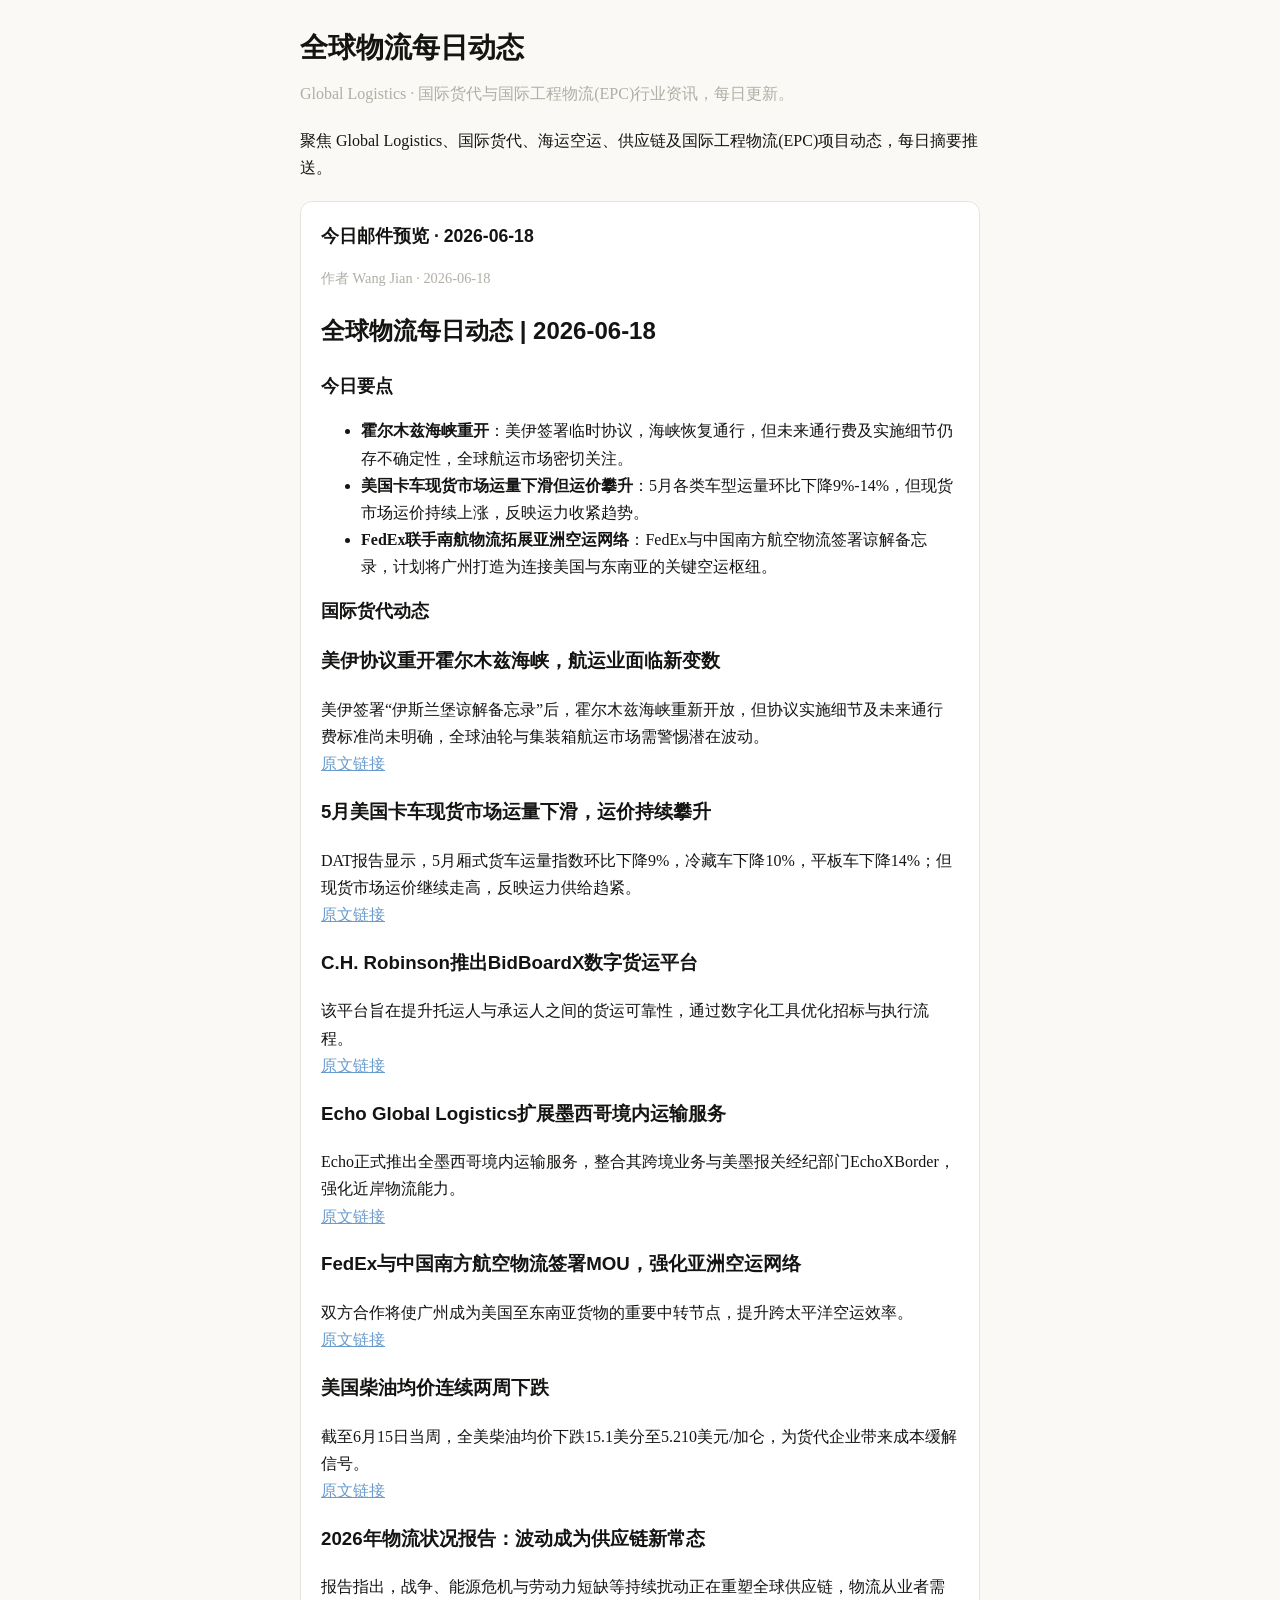
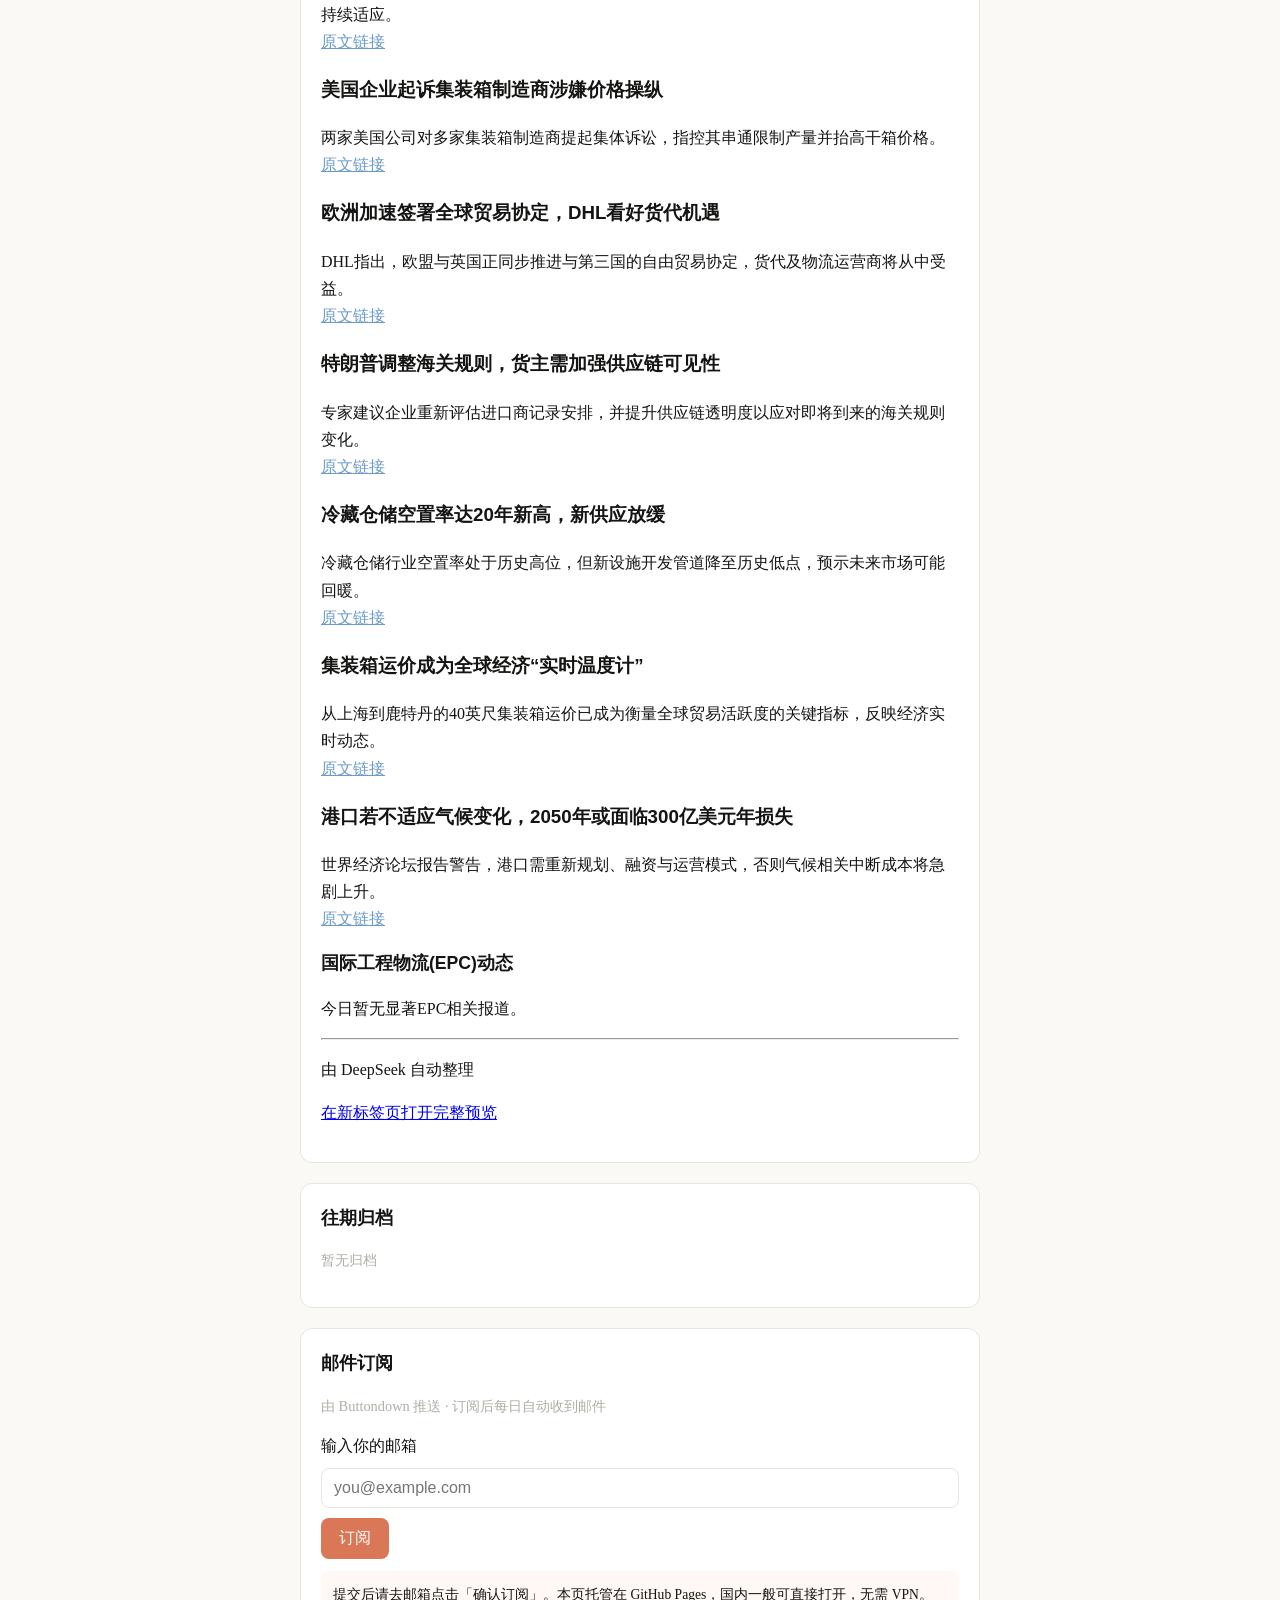
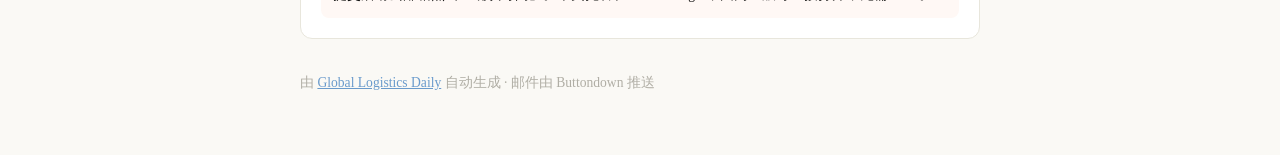
<file: docs/index.html>
<!DOCTYPE html>
<html lang="zh-CN">
<head>
  <meta charset="utf-8">
  <meta name="viewport" content="width=device-width, initial-scale=1">
  <title>全球物流每日动态 | 2026-06-18</title>
  <meta name="description" content="筛选全球货代与 EPC 工程物流资讯，每日一封邮件直达中文摘要。">
  <link rel="canonical" href="https://wangjian2931.github.io/Global-Logistics-Daily/">
  <meta property="og:type" content="website">
  <meta property="og:site_name" content="全球物流每日动态">
  <meta property="og:title" content="全球物流每日动态">
  <meta property="og:description" content="筛选全球货代与 EPC 工程物流资讯，每日一封邮件直达中文摘要。">
  <meta property="og:image" content="https://wangjian2931.github.io/Global-Logistics-Daily/assets/og-cover.jpg">
  <meta property="og:image:width" content="300">
  <meta property="og:image:height" content="300">
  <meta property="og:url" content="https://wangjian2931.github.io/Global-Logistics-Daily/">
  <meta name="twitter:card" content="summary_large_image">
  <meta name="twitter:title" content="全球物流每日动态">
  <meta name="twitter:description" content="筛选全球货代与 EPC 工程物流资讯，每日一封邮件直达中文摘要。">
  <meta name="twitter:image" content="https://wangjian2931.github.io/Global-Logistics-Daily/assets/og-cover.jpg">
  <meta itemprop="name" content="全球物流每日动态">
  <meta itemprop="description" content="筛选全球货代与 EPC 工程物流资讯，每日一封邮件直达中文摘要。">
  <meta itemprop="image" content="https://wangjian2931.github.io/Global-Logistics-Daily/assets/og-cover.jpg">
  <link rel="stylesheet" href="assets/style.css">
</head>
<body>
  <div class="wrap">
    
    <header>
      <h1>全球物流每日动态</h1>
      <p class="tagline">Global Logistics · 国际货代与国际工程物流(EPC)行业资讯，每日更新。</p>
      <p>聚焦 Global Logistics、国际货代、海运空运、供应链及国际工程物流(EPC)项目动态，每日摘要推送。</p>
    </header>

    <section class="card">
      <h2>今日邮件预览 · 2026-06-18</h2>
      <p class="meta">作者 Wang Jian · 2026-06-18</p>
      <div class="preview-content"><h1>全球物流每日动态 | 2026-06-18</h1>
<h2>今日要点</h2>
<ul>
<li><strong>霍尔木兹海峡重开</strong>：美伊签署临时协议，海峡恢复通行，但未来通行费及实施细节仍存不确定性，全球航运市场密切关注。</li>
<li><strong>美国卡车现货市场运量下滑但运价攀升</strong>：5月各类车型运量环比下降9%-14%，但现货市场运价持续上涨，反映运力收紧趋势。</li>
<li><strong>FedEx联手南航物流拓展亚洲空运网络</strong>：FedEx与中国南方航空物流签署谅解备忘录，计划将广州打造为连接美国与东南亚的关键空运枢纽。</li>
</ul>
<h2>国际货代动态</h2>
<h3>美伊协议重开霍尔木兹海峡，航运业面临新变数</h3>
<p>美伊签署“伊斯兰堡谅解备忘录”后，霍尔木兹海峡重新开放，但协议实施细节及未来通行费标准尚未明确，全球油轮与集装箱航运市场需警惕潜在波动。<br />
<a href="https://splash247.com/hormuz-reopens-under-us-iran-deal-amid-uncertainty-over-future-transit-fees/">原文链接</a></p>
<h3>5月美国卡车现货市场运量下滑，运价持续攀升</h3>
<p>DAT报告显示，5月厢式货车运量指数环比下降9%，冷藏车下降10%，平板车下降14%；但现货市场运价继续走高，反映运力供给趋紧。<br />
<a href="https://www.logisticsmgmt.com/article/truckload_volumes_slide_in_may_as_spot_rates_continue_climb_dat_reports">原文链接</a></p>
<h3>C.H. Robinson推出BidBoardX数字货运平台</h3>
<p>该平台旨在提升托运人与承运人之间的货运可靠性，通过数字化工具优化招标与执行流程。<br />
<a href="https://www.logisticsmgmt.com/article/c.h_robinsons_new_bidboardx_platform_aims_to_boost_freight_reliability_for_shippers_and_carriers">原文链接</a></p>
<h3>Echo Global Logistics扩展墨西哥境内运输服务</h3>
<p>Echo正式推出全墨西哥境内运输服务，整合其跨境业务与美墨报关经纪部门EchoXBorder，强化近岸物流能力。<br />
<a href="https://www.logisticsmgmt.com/article/echo_global_logistics_expands_mexico_footprint_with_new_intra_mexico_offerings">原文链接</a></p>
<h3>FedEx与中国南方航空物流签署MOU，强化亚洲空运网络</h3>
<p>双方合作将使广州成为美国至东南亚货物的重要中转节点，提升跨太平洋空运效率。<br />
<a href="https://www.supplychaindive.com/news/fedex-inks-mou-with-china-based-airline-to-boost-air-cargo-network/822742/">原文链接</a></p>
<h3>美国柴油均价连续两周下跌</h3>
<p>截至6月15日当周，全美柴油均价下跌15.1美分至5.210美元/加仑，为货代企业带来成本缓解信号。<br />
<a href="https://www.logisticsmgmt.com/article/national_diesel_average_falls_15.1_cents_for_week_of_june_15_reports_eia">原文链接</a></p>
<h3>2026年物流状况报告：波动成为供应链新常态</h3>
<p>报告指出，战争、能源危机与劳动力短缺等持续扰动正在重塑全球供应链，物流从业者需持续适应。<br />
<a href="https://www.logisticsmgmt.com/article/new_state_of_logistics_report_finds_volatility_is_new_normal_shaping_global_supply_chains_requiring_continuous_adaptation_by_logisticians">原文链接</a></p>
<h3>美国企业起诉集装箱制造商涉嫌价格操纵</h3>
<p>两家美国公司对多家集装箱制造商提起集体诉讼，指控其串通限制产量并抬高干箱价格。<br />
<a href="https://splash247.com/us-firms-sue-container-makers-over-alleged-price-fixing-scheme/">原文链接</a></p>
<h3>欧洲加速签署全球贸易协定，DHL看好货代机遇</h3>
<p>DHL指出，欧盟与英国正同步推进与第三国的自由贸易协定，货代及物流运营商将从中受益。<br />
<a href="https://theloadstar.com/forwarders-will-gain-as-europe-accelerates-global-trade-agreements-says-dhl/">原文链接</a></p>
<h3>特朗普调整海关规则，货主需加强供应链可见性</h3>
<p>专家建议企业重新评估进口商记录安排，并提升供应链透明度以应对即将到来的海关规则变化。<br />
<a href="https://www.supplychaindive.com/news/trump-is-shaking-up-customs-rules-what-should-shippers-know/822731/">原文链接</a></p>
<h3>冷藏仓储空置率达20年新高，新供应放缓</h3>
<p>冷藏仓储行业空置率处于历史高位，但新设施开发管道降至历史低点，预示未来市场可能回暖。<br />
<a href="https://theloadstar.com/cold-storage-crunch-eases-as-vacancy-rates-hit-20-year-high-and-new-supply-dries-up/">原文链接</a></p>
<h3>集装箱运价成为全球经济“实时温度计”</h3>
<p>从上海到鹿特丹的40英尺集装箱运价已成为衡量全球贸易活跃度的关键指标，反映经济实时动态。<br />
<a href="https://theloadstar.com/what-container-shipping-rates-tell-us-about-the-economy/">原文链接</a></p>
<h3>港口若不适应气候变化，2050年或面临300亿美元年损失</h3>
<p>世界经济论坛报告警告，港口需重新规划、融资与运营模式，否则气候相关中断成本将急剧上升。<br />
<a href="https://splash247.com/ports-face-30bn-climate-disruption-bill-without-action-warns-world-economic-forum/">原文链接</a></p>
<h2>国际工程物流(EPC)动态</h2>
<p>今日暂无显著EPC相关报道。</p>
<hr />
<p>由 DeepSeek 自动整理</p></div>
      <p><a href="previews/2026-06-18.html">在新标签页打开完整预览</a></p>
    </section>

    <section class="card">
      <h2>往期归档</h2>
      <p class="meta">暂无归档</p>
    </section>

    
    <section class="card" id="subscribe">
      <h2>邮件订阅</h2>
      <p class="meta">由 Buttondown 推送 · 订阅后每日自动收到邮件</p>
      <form
        action="https://buttondown.com/api/emails/embed-subscribe/wangjian2931"
        method="post"
        class="subscribe-form"
      >
        <label for="bd-email">输入你的邮箱</label>
        <input type="email" name="email" id="bd-email" placeholder="you@example.com" required>
        <input type="hidden" name="embed" value="1">
        <input type="submit" value="订阅">
      </form>
      <div class="subscribe-note">
        提交后请去邮箱点击「确认订阅」。本页托管在 GitHub Pages，国内一般可直接打开，无需 VPN。
      </div>
    </section>
    
    
    <footer>
      <p>由 <a href="https://github.com/wangjian2931/Global-Logistics-Daily">Global Logistics Daily</a> 自动生成 · 邮件由 Buttondown 推送</p>
    </footer>
  </div>
</body>
</html>
</file>
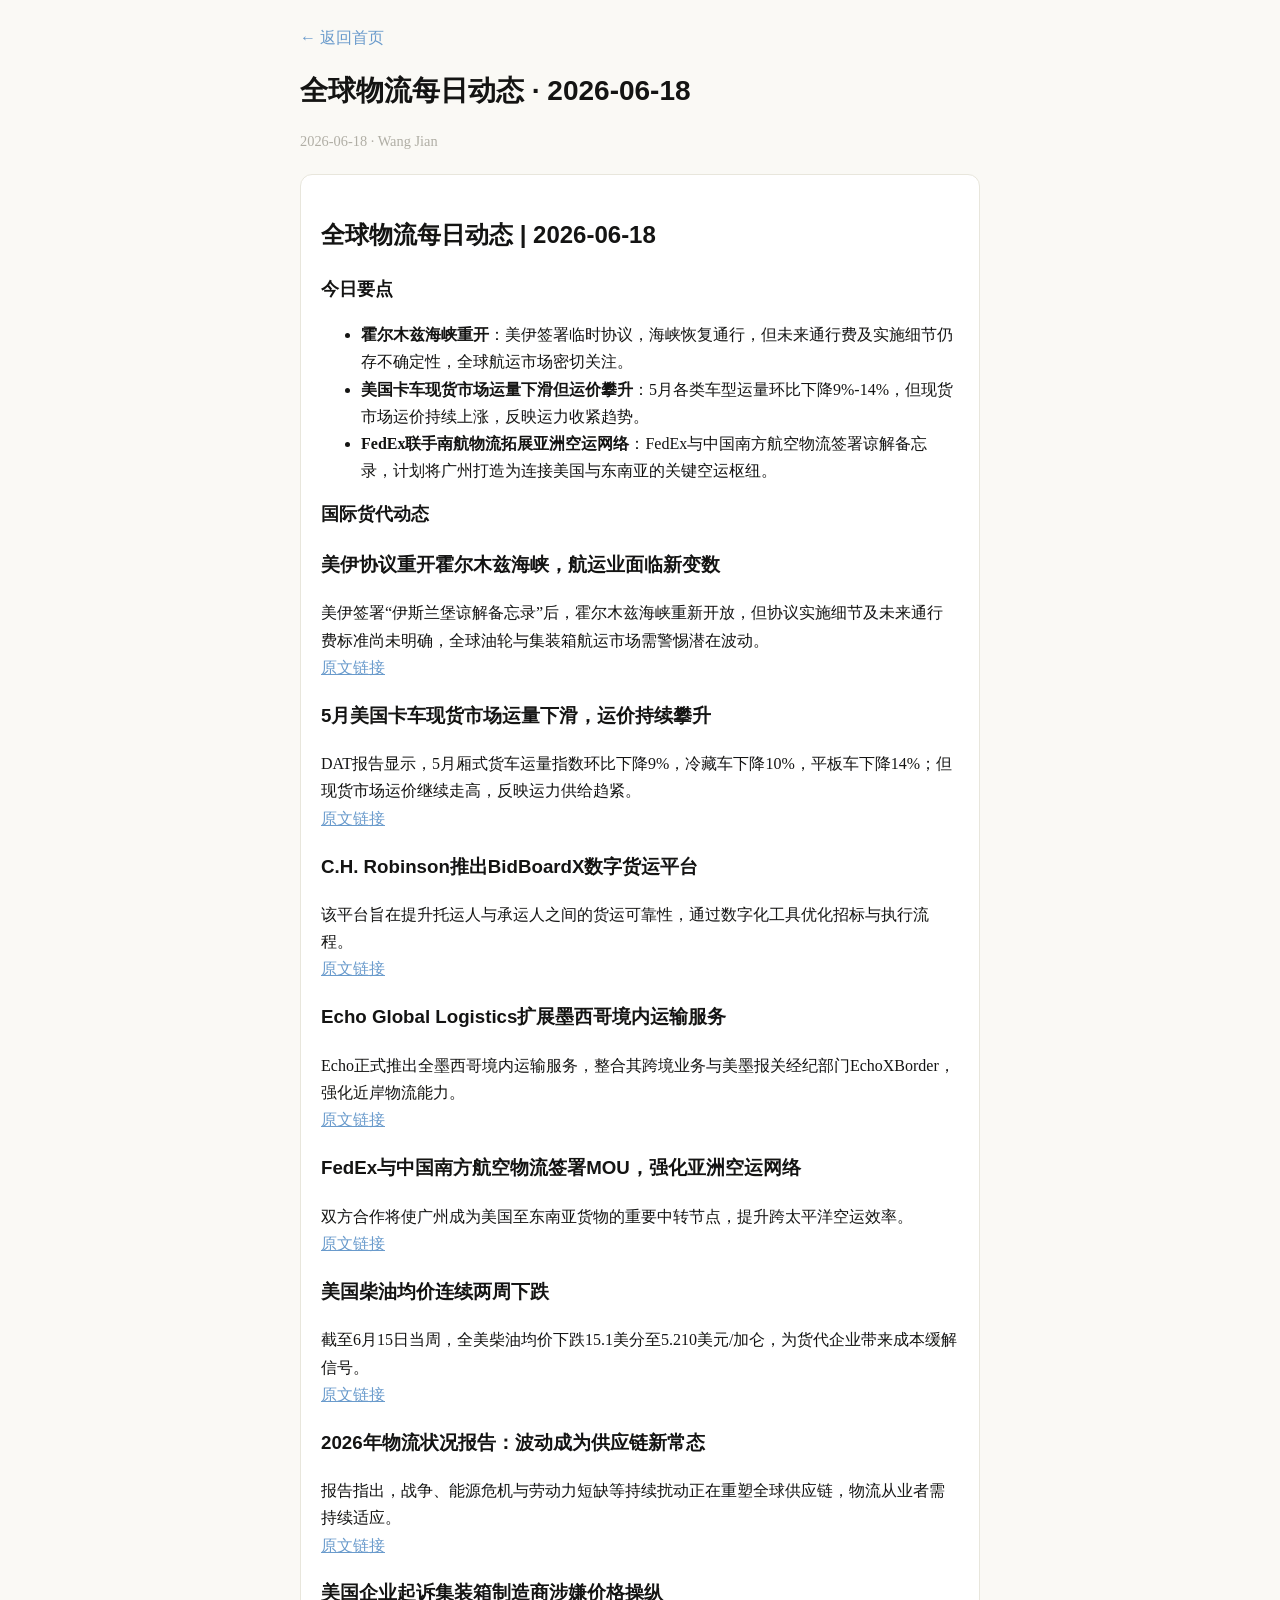
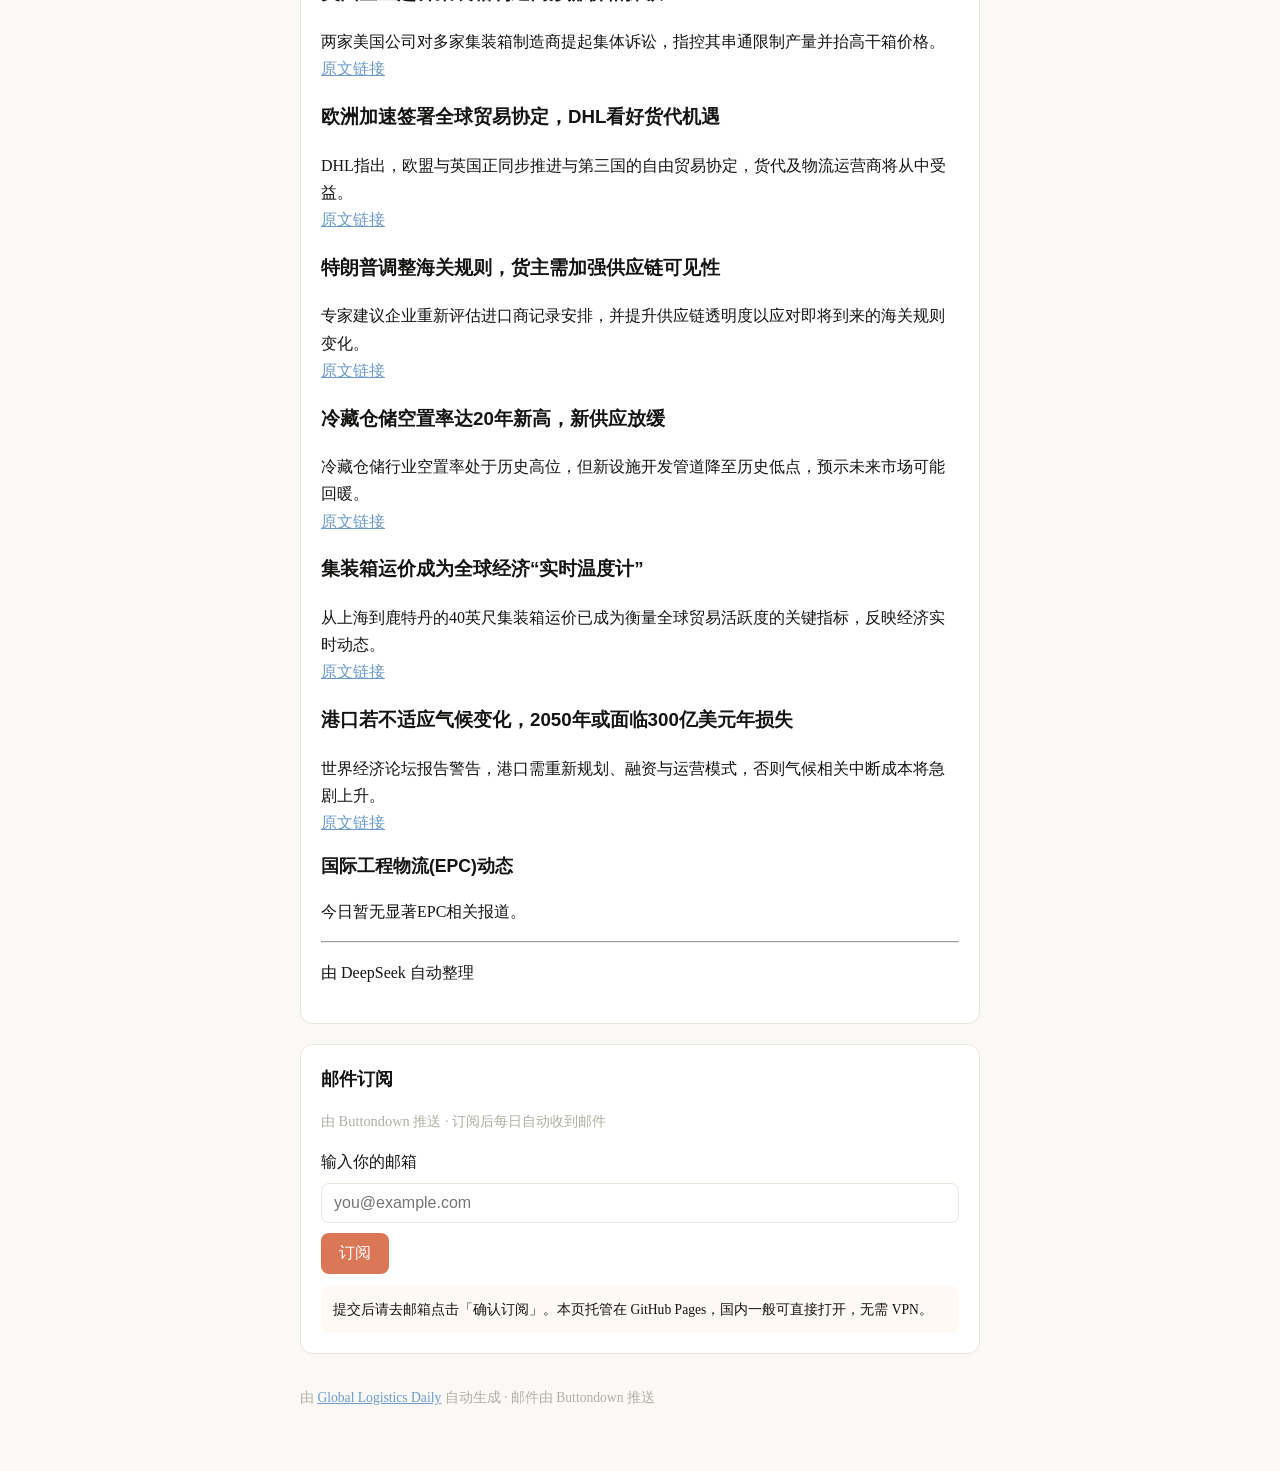
<file: docs/previews/2026-06-18.html>
<!DOCTYPE html>
<html lang="zh-CN">
<head>
  <meta charset="utf-8">
  <meta name="viewport" content="width=device-width, initial-scale=1">
  <title>全球物流每日动态 · 2026-06-18</title>
  <meta name="description" content="筛选全球货代与 EPC 工程物流资讯，每日一封邮件直达中文摘要。">
  <link rel="canonical" href="https://wangjian2931.github.io/Global-Logistics-Daily/">
  <meta property="og:type" content="website">
  <meta property="og:site_name" content="全球物流每日动态">
  <meta property="og:title" content="全球物流每日动态">
  <meta property="og:description" content="筛选全球货代与 EPC 工程物流资讯，每日一封邮件直达中文摘要。">
  <meta property="og:image" content="https://wangjian2931.github.io/Global-Logistics-Daily/assets/og-cover.jpg">
  <meta property="og:image:width" content="300">
  <meta property="og:image:height" content="300">
  <meta property="og:url" content="https://wangjian2931.github.io/Global-Logistics-Daily/">
  <meta name="twitter:card" content="summary_large_image">
  <meta name="twitter:title" content="全球物流每日动态">
  <meta name="twitter:description" content="筛选全球货代与 EPC 工程物流资讯，每日一封邮件直达中文摘要。">
  <meta name="twitter:image" content="https://wangjian2931.github.io/Global-Logistics-Daily/assets/og-cover.jpg">
  <meta itemprop="name" content="全球物流每日动态">
  <meta itemprop="description" content="筛选全球货代与 EPC 工程物流资讯，每日一封邮件直达中文摘要。">
  <meta itemprop="image" content="https://wangjian2931.github.io/Global-Logistics-Daily/assets/og-cover.jpg">
  <link rel="stylesheet" href="../assets/style.css">
</head>
<body>
  <div class="wrap">
    
    <a class="back-link" href="../index.html">← 返回首页</a>
    <header>
      <h1>全球物流每日动态 · 2026-06-18</h1>
      <p class="meta">2026-06-18 · Wang Jian</p>
    </header>
    <section class="card preview-content"><h1>全球物流每日动态 | 2026-06-18</h1>
<h2>今日要点</h2>
<ul>
<li><strong>霍尔木兹海峡重开</strong>：美伊签署临时协议，海峡恢复通行，但未来通行费及实施细节仍存不确定性，全球航运市场密切关注。</li>
<li><strong>美国卡车现货市场运量下滑但运价攀升</strong>：5月各类车型运量环比下降9%-14%，但现货市场运价持续上涨，反映运力收紧趋势。</li>
<li><strong>FedEx联手南航物流拓展亚洲空运网络</strong>：FedEx与中国南方航空物流签署谅解备忘录，计划将广州打造为连接美国与东南亚的关键空运枢纽。</li>
</ul>
<h2>国际货代动态</h2>
<h3>美伊协议重开霍尔木兹海峡，航运业面临新变数</h3>
<p>美伊签署“伊斯兰堡谅解备忘录”后，霍尔木兹海峡重新开放，但协议实施细节及未来通行费标准尚未明确，全球油轮与集装箱航运市场需警惕潜在波动。<br />
<a href="https://splash247.com/hormuz-reopens-under-us-iran-deal-amid-uncertainty-over-future-transit-fees/">原文链接</a></p>
<h3>5月美国卡车现货市场运量下滑，运价持续攀升</h3>
<p>DAT报告显示，5月厢式货车运量指数环比下降9%，冷藏车下降10%，平板车下降14%；但现货市场运价继续走高，反映运力供给趋紧。<br />
<a href="https://www.logisticsmgmt.com/article/truckload_volumes_slide_in_may_as_spot_rates_continue_climb_dat_reports">原文链接</a></p>
<h3>C.H. Robinson推出BidBoardX数字货运平台</h3>
<p>该平台旨在提升托运人与承运人之间的货运可靠性，通过数字化工具优化招标与执行流程。<br />
<a href="https://www.logisticsmgmt.com/article/c.h_robinsons_new_bidboardx_platform_aims_to_boost_freight_reliability_for_shippers_and_carriers">原文链接</a></p>
<h3>Echo Global Logistics扩展墨西哥境内运输服务</h3>
<p>Echo正式推出全墨西哥境内运输服务，整合其跨境业务与美墨报关经纪部门EchoXBorder，强化近岸物流能力。<br />
<a href="https://www.logisticsmgmt.com/article/echo_global_logistics_expands_mexico_footprint_with_new_intra_mexico_offerings">原文链接</a></p>
<h3>FedEx与中国南方航空物流签署MOU，强化亚洲空运网络</h3>
<p>双方合作将使广州成为美国至东南亚货物的重要中转节点，提升跨太平洋空运效率。<br />
<a href="https://www.supplychaindive.com/news/fedex-inks-mou-with-china-based-airline-to-boost-air-cargo-network/822742/">原文链接</a></p>
<h3>美国柴油均价连续两周下跌</h3>
<p>截至6月15日当周，全美柴油均价下跌15.1美分至5.210美元/加仑，为货代企业带来成本缓解信号。<br />
<a href="https://www.logisticsmgmt.com/article/national_diesel_average_falls_15.1_cents_for_week_of_june_15_reports_eia">原文链接</a></p>
<h3>2026年物流状况报告：波动成为供应链新常态</h3>
<p>报告指出，战争、能源危机与劳动力短缺等持续扰动正在重塑全球供应链，物流从业者需持续适应。<br />
<a href="https://www.logisticsmgmt.com/article/new_state_of_logistics_report_finds_volatility_is_new_normal_shaping_global_supply_chains_requiring_continuous_adaptation_by_logisticians">原文链接</a></p>
<h3>美国企业起诉集装箱制造商涉嫌价格操纵</h3>
<p>两家美国公司对多家集装箱制造商提起集体诉讼，指控其串通限制产量并抬高干箱价格。<br />
<a href="https://splash247.com/us-firms-sue-container-makers-over-alleged-price-fixing-scheme/">原文链接</a></p>
<h3>欧洲加速签署全球贸易协定，DHL看好货代机遇</h3>
<p>DHL指出，欧盟与英国正同步推进与第三国的自由贸易协定，货代及物流运营商将从中受益。<br />
<a href="https://theloadstar.com/forwarders-will-gain-as-europe-accelerates-global-trade-agreements-says-dhl/">原文链接</a></p>
<h3>特朗普调整海关规则，货主需加强供应链可见性</h3>
<p>专家建议企业重新评估进口商记录安排，并提升供应链透明度以应对即将到来的海关规则变化。<br />
<a href="https://www.supplychaindive.com/news/trump-is-shaking-up-customs-rules-what-should-shippers-know/822731/">原文链接</a></p>
<h3>冷藏仓储空置率达20年新高，新供应放缓</h3>
<p>冷藏仓储行业空置率处于历史高位，但新设施开发管道降至历史低点，预示未来市场可能回暖。<br />
<a href="https://theloadstar.com/cold-storage-crunch-eases-as-vacancy-rates-hit-20-year-high-and-new-supply-dries-up/">原文链接</a></p>
<h3>集装箱运价成为全球经济“实时温度计”</h3>
<p>从上海到鹿特丹的40英尺集装箱运价已成为衡量全球贸易活跃度的关键指标，反映经济实时动态。<br />
<a href="https://theloadstar.com/what-container-shipping-rates-tell-us-about-the-economy/">原文链接</a></p>
<h3>港口若不适应气候变化，2050年或面临300亿美元年损失</h3>
<p>世界经济论坛报告警告，港口需重新规划、融资与运营模式，否则气候相关中断成本将急剧上升。<br />
<a href="https://splash247.com/ports-face-30bn-climate-disruption-bill-without-action-warns-world-economic-forum/">原文链接</a></p>
<h2>国际工程物流(EPC)动态</h2>
<p>今日暂无显著EPC相关报道。</p>
<hr />
<p>由 DeepSeek 自动整理</p></section>
    
    <section class="card" id="subscribe">
      <h2>邮件订阅</h2>
      <p class="meta">由 Buttondown 推送 · 订阅后每日自动收到邮件</p>
      <form
        action="https://buttondown.com/api/emails/embed-subscribe/wangjian2931"
        method="post"
        class="subscribe-form"
      >
        <label for="bd-email">输入你的邮箱</label>
        <input type="email" name="email" id="bd-email" placeholder="you@example.com" required>
        <input type="hidden" name="embed" value="1">
        <input type="submit" value="订阅">
      </form>
      <div class="subscribe-note">
        提交后请去邮箱点击「确认订阅」。本页托管在 GitHub Pages，国内一般可直接打开，无需 VPN。
      </div>
    </section>
    
    
    <footer>
      <p>由 <a href="https://github.com/wangjian2931/Global-Logistics-Daily">Global Logistics Daily</a> 自动生成 · 邮件由 Buttondown 推送</p>
    </footer>
  </div>
</body>
</html>
</file>
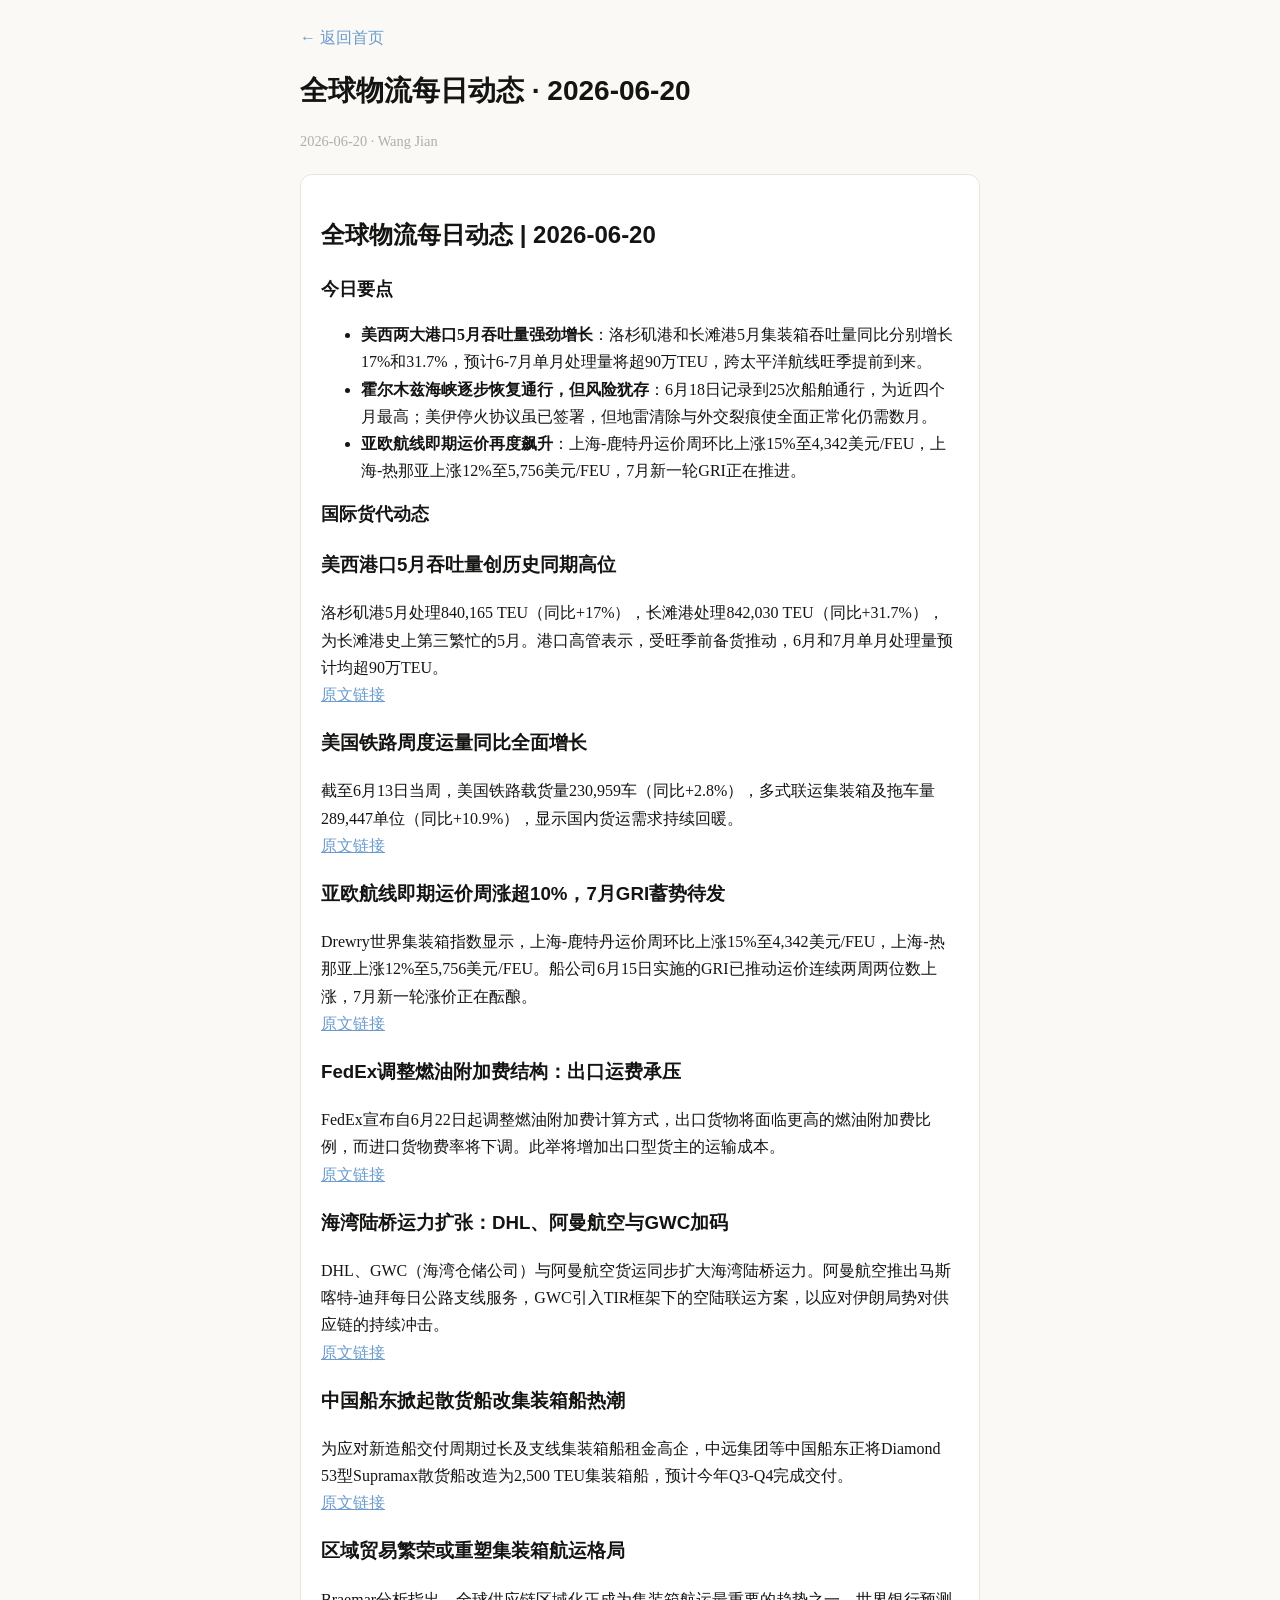
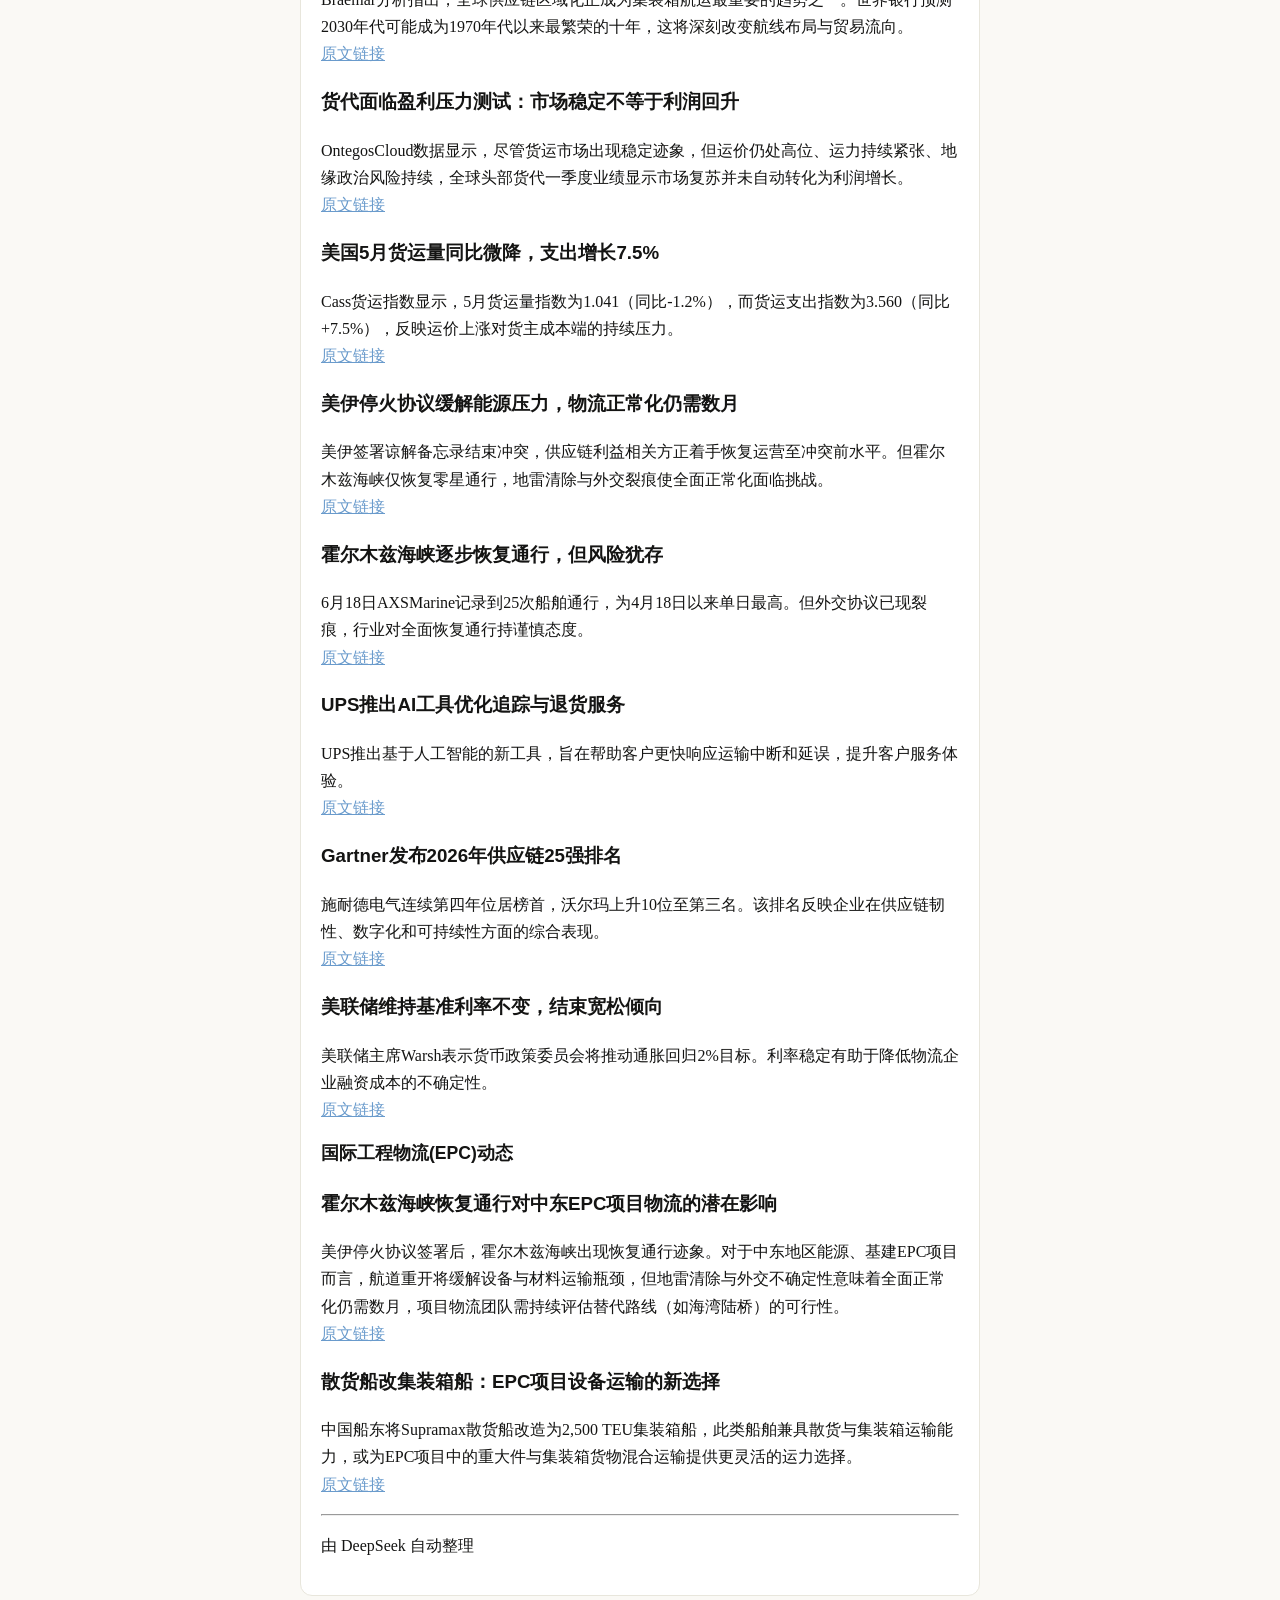
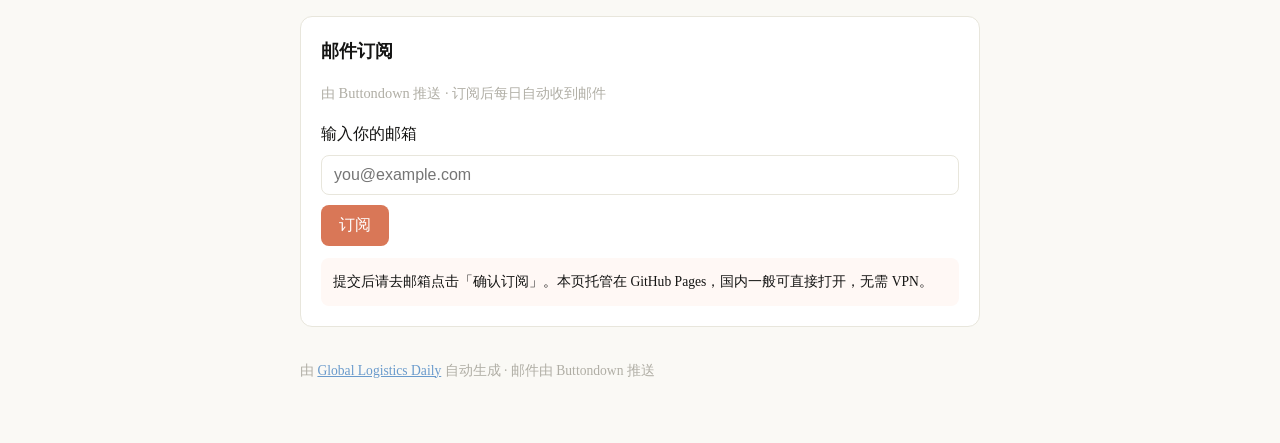
<file: docs/previews/2026-06-20.html>
<!DOCTYPE html>
<html lang="zh-CN">
<head>
  <meta charset="utf-8">
  <meta name="viewport" content="width=device-width, initial-scale=1">
  <title>全球物流每日动态 · 2026-06-20</title>
  <meta name="description" content="筛选全球货代与 EPC 工程物流资讯，每日一封邮件直达中文摘要。">
  <link rel="canonical" href="https://wangjian2931.github.io/Global-Logistics-Daily/">
  <meta property="og:type" content="website">
  <meta property="og:site_name" content="全球物流每日动态">
  <meta property="og:title" content="全球物流每日动态">
  <meta property="og:description" content="筛选全球货代与 EPC 工程物流资讯，每日一封邮件直达中文摘要。">
  <meta property="og:image" content="https://wangjian2931.github.io/Global-Logistics-Daily/assets/og-cover.jpg">
  <meta property="og:image:width" content="300">
  <meta property="og:image:height" content="300">
  <meta property="og:url" content="https://wangjian2931.github.io/Global-Logistics-Daily/">
  <meta name="twitter:card" content="summary_large_image">
  <meta name="twitter:title" content="全球物流每日动态">
  <meta name="twitter:description" content="筛选全球货代与 EPC 工程物流资讯，每日一封邮件直达中文摘要。">
  <meta name="twitter:image" content="https://wangjian2931.github.io/Global-Logistics-Daily/assets/og-cover.jpg">
  <meta itemprop="name" content="全球物流每日动态">
  <meta itemprop="description" content="筛选全球货代与 EPC 工程物流资讯，每日一封邮件直达中文摘要。">
  <meta itemprop="image" content="https://wangjian2931.github.io/Global-Logistics-Daily/assets/og-cover.jpg">
  <link rel="stylesheet" href="../assets/style.css">
</head>
<body>
  <div class="wrap">
    
    <a class="back-link" href="../index.html">← 返回首页</a>
    <header>
      <h1>全球物流每日动态 · 2026-06-20</h1>
      <p class="meta">2026-06-20 · Wang Jian</p>
    </header>
    <section class="card preview-content"><h1>全球物流每日动态 | 2026-06-20</h1>
<h2>今日要点</h2>
<ul>
<li><strong>美西两大港口5月吞吐量强劲增长</strong>：洛杉矶港和长滩港5月集装箱吞吐量同比分别增长17%和31.7%，预计6-7月单月处理量将超90万TEU，跨太平洋航线旺季提前到来。</li>
<li><strong>霍尔木兹海峡逐步恢复通行，但风险犹存</strong>：6月18日记录到25次船舶通行，为近四个月最高；美伊停火协议虽已签署，但地雷清除与外交裂痕使全面正常化仍需数月。</li>
<li><strong>亚欧航线即期运价再度飙升</strong>：上海-鹿特丹运价周环比上涨15%至4,342美元/FEU，上海-热那亚上涨12%至5,756美元/FEU，7月新一轮GRI正在推进。</li>
</ul>
<h2>国际货代动态</h2>
<h3>美西港口5月吞吐量创历史同期高位</h3>
<p>洛杉矶港5月处理840,165 TEU（同比+17%），长滩港处理842,030 TEU（同比+31.7%），为长滩港史上第三繁忙的5月。港口高管表示，受旺季前备货推动，6月和7月单月处理量预计均超90万TEU。<br />
<a href="https://www.logisticsmgmt.com/article/port_of_los_angeles_and_port_of_long_beach_post_solid_may_volume_gains">原文链接</a></p>
<h3>美国铁路周度运量同比全面增长</h3>
<p>截至6月13日当周，美国铁路载货量230,959车（同比+2.8%），多式联运集装箱及拖车量289,447单位（同比+10.9%），显示国内货运需求持续回暖。<br />
<a href="https://www.logisticsmgmt.com/article/u.s_rail_carload_and_intermodal_volumes_see_annual_gains_for_week_ending_june_13_reports_aar">原文链接</a></p>
<h3>亚欧航线即期运价周涨超10%，7月GRI蓄势待发</h3>
<p>Drewry世界集装箱指数显示，上海-鹿特丹运价周环比上涨15%至4,342美元/FEU，上海-热那亚上涨12%至5,756美元/FEU。船公司6月15日实施的GRI已推动运价连续两周两位数上涨，7月新一轮涨价正在酝酿。<br />
<a href="https://theloadstar.com/spot-rates-surge-again-as-carriers-push-through-fresh-july-hikes/">原文链接</a></p>
<h3>FedEx调整燃油附加费结构：出口运费承压</h3>
<p>FedEx宣布自6月22日起调整燃油附加费计算方式，出口货物将面临更高的燃油附加费比例，而进口货物费率将下调。此举将增加出口型货主的运输成本。<br />
<a href="https://www.supplychaindive.com/news/fedex-fuel-surcharge-change-raises-heat-on-export-shipments/823062/">原文链接</a></p>
<h3>海湾陆桥运力扩张：DHL、阿曼航空与GWC加码</h3>
<p>DHL、GWC（海湾仓储公司）与阿曼航空货运同步扩大海湾陆桥运力。阿曼航空推出马斯喀特-迪拜每日公路支线服务，GWC引入TIR框架下的空陆联运方案，以应对伊朗局势对供应链的持续冲击。<br />
<a href="https://theloadstar.com/gulf-land-bridge-gains-momentum-as-dhl-oman-air-and-gwc-expand-capacity/">原文链接</a></p>
<h3>中国船东掀起散货船改集装箱船热潮</h3>
<p>为应对新造船交付周期过长及支线集装箱船租金高企，中远集团等中国船东正将Diamond 53型Supramax散货船改造为2,500 TEU集装箱船，预计今年Q3-Q4完成交付。<br />
<a href="https://theloadstar.com/bulk-to-boxship-conversion-spree-for-chinese-carriers/">原文链接</a></p>
<h3>区域贸易繁荣或重塑集装箱航运格局</h3>
<p>Braemar分析指出，全球供应链区域化正成为集装箱航运最重要的趋势之一。世界银行预测2030年代可能成为1970年代以来最繁荣的十年，这将深刻改变航线布局与贸易流向。<br />
<a href="https://theloadstar.com/regional-trade-boom-could-reshape-container-shipping-for-a-golden-decade/">原文链接</a></p>
<h3>货代面临盈利压力测试：市场稳定不等于利润回升</h3>
<p>OntegosCloud数据显示，尽管货运市场出现稳定迹象，但运价仍处高位、运力持续紧张、地缘政治风险持续，全球头部货代一季度业绩显示市场复苏并未自动转化为利润增长。<br />
<a href="https://theloadstar.com/forwarders-face-profitability-test-as-freight-markets-look-set-to-stabilise/">原文链接</a></p>
<h3>美国5月货运量同比微降，支出增长7.5%</h3>
<p>Cass货运指数显示，5月货运量指数为1.041（同比-1.2%），而货运支出指数为3.560（同比+7.5%），反映运价上涨对货主成本端的持续压力。<br />
<a href="https://www.logisticsmgmt.com/article/may_freight_shipments_and_expenditures_see_mixed_annual_results_notes_cass_freight_index">原文链接</a></p>
<h3>美伊停火协议缓解能源压力，物流正常化仍需数月</h3>
<p>美伊签署谅解备忘录结束冲突，供应链利益相关方正着手恢复运营至冲突前水平。但霍尔木兹海峡仅恢复零星通行，地雷清除与外交裂痕使全面正常化面临挑战。<br />
<a href="https://www.logisticsmgmt.com/article/u.s_iran_ceasefire_agreement_eases_energy_pressures_but_logistics_normalization_may_take_months">原文链接</a></p>
<h3>霍尔木兹海峡逐步恢复通行，但风险犹存</h3>
<p>6月18日AXSMarine记录到25次船舶通行，为4月18日以来单日最高。但外交协议已现裂痕，行业对全面恢复通行持谨慎态度。<br />
<a href="https://splash247.com/hormuz-reopening-clouded-by-diplomatic-cracks-and-mine-risks/">原文链接</a></p>
<h3>UPS推出AI工具优化追踪与退货服务</h3>
<p>UPS推出基于人工智能的新工具，旨在帮助客户更快响应运输中断和延误，提升客户服务体验。<br />
<a href="https://www.logisticsmgmt.com/article/ups_rolls_out_new_ai_tools_for_tracking_returns_and_customer_services">原文链接</a></p>
<h3>Gartner发布2026年供应链25强排名</h3>
<p>施耐德电气连续第四年位居榜首，沃尔玛上升10位至第三名。该排名反映企业在供应链韧性、数字化和可持续性方面的综合表现。<br />
<a href="https://www.logisticsmgmt.com/article/gartner_announces_its_2026_top_25_supply_chain_rankings">原文链接</a></p>
<h3>美联储维持基准利率不变，结束宽松倾向</h3>
<p>美联储主席Warsh表示货币政策委员会将推动通胀回归2%目标。利率稳定有助于降低物流企业融资成本的不确定性。<br />
<a href="https://www.supplychaindive.com/news/fed-ends-bias-toward-more-easing-holds-benchmark-rate-steady/823257/">原文链接</a></p>
<h2>国际工程物流(EPC)动态</h2>
<h3>霍尔木兹海峡恢复通行对中东EPC项目物流的潜在影响</h3>
<p>美伊停火协议签署后，霍尔木兹海峡出现恢复通行迹象。对于中东地区能源、基建EPC项目而言，航道重开将缓解设备与材料运输瓶颈，但地雷清除与外交不确定性意味着全面正常化仍需数月，项目物流团队需持续评估替代路线（如海湾陆桥）的可行性。<br />
<a href="https://splash247.com/hormuz-reopening-clouded-by-diplomatic-cracks-and-mine-risks/">原文链接</a></p>
<h3>散货船改集装箱船：EPC项目设备运输的新选择</h3>
<p>中国船东将Supramax散货船改造为2,500 TEU集装箱船，此类船舶兼具散货与集装箱运输能力，或为EPC项目中的重大件与集装箱货物混合运输提供更灵活的运力选择。<br />
<a href="https://theloadstar.com/bulk-to-boxship-conversion-spree-for-chinese-carriers/">原文链接</a></p>
<hr />
<p>由 DeepSeek 自动整理</p></section>
    
    <section class="card" id="subscribe">
      <h2>邮件订阅</h2>
      <p class="meta">由 Buttondown 推送 · 订阅后每日自动收到邮件</p>
      <form
        action="https://buttondown.com/api/emails/embed-subscribe/wangjian2931"
        method="post"
        class="subscribe-form"
      >
        <label for="bd-email">输入你的邮箱</label>
        <input type="email" name="email" id="bd-email" placeholder="you@example.com" required>
        <input type="hidden" name="embed" value="1">
        <input type="submit" value="订阅">
      </form>
      <div class="subscribe-note">
        提交后请去邮箱点击「确认订阅」。本页托管在 GitHub Pages，国内一般可直接打开，无需 VPN。
      </div>
    </section>
    
    
    <footer>
      <p>由 <a href="https://github.com/wangjian2931/Global-Logistics-Daily">Global Logistics Daily</a> 自动生成 · 邮件由 Buttondown 推送</p>
    </footer>
  </div>
</body>
</html>
</file>
<file: docs/assets/style.css>
:root {
  --bg: #faf9f5;
  --text: #141413;
  --muted: #b0aea5;
  --border: #e8e6dc;
  --accent: #d97757;
  --link: #6a9bcc;
}

* { box-sizing: border-box; }

body {
  margin: 0;
  font-family: Georgia, "Times New Roman", serif;
  background: var(--bg);
  color: var(--text);
  line-height: 1.7;
}

.wrap {
  max-width: 720px;
  margin: 0 auto;
  padding: 24px 20px 48px;
}

header h1 {
  font-family: Arial, Helvetica, sans-serif;
  font-size: 1.75rem;
  margin: 0 0 8px;
}

.tagline { color: var(--muted); margin: 0 0 20px; }

.card {
  background: #fff;
  border: 1px solid var(--border);
  border-radius: 12px;
  padding: 20px;
  margin: 20px 0;
}

.card h2 {
  font-family: Arial, Helvetica, sans-serif;
  font-size: 1.1rem;
  margin: 0 0 12px;
}

.preview-content h1,
.preview-content h2,
.preview-content h3 {
  font-family: Arial, Helvetica, sans-serif;
}

.preview-content a { color: var(--link); }

.meta { color: var(--muted); font-size: 0.9rem; }

.subscribe-form label {
  display: block;
  margin-bottom: 8px;
  font-family: Arial, Helvetica, sans-serif;
}

.subscribe-form input[type="email"] {
  width: 100%;
  padding: 10px 12px;
  border: 1px solid var(--border);
  border-radius: 8px;
  margin-bottom: 10px;
  font-size: 16px;
}

.subscribe-form input[type="submit"] {
  background: var(--accent);
  color: #fff;
  border: 0;
  border-radius: 8px;
  padding: 10px 18px;
  cursor: pointer;
  font-family: Arial, Helvetica, sans-serif;
  font-size: 16px;
}

.subscribe-note {
  margin-top: 12px;
  padding: 12px;
  background: #fff8f5;
  border-radius: 8px;
  font-size: 0.85rem;
}

.archive-list { list-style: none; padding: 0; margin: 0; }

.archive-list li {
  padding: 8px 0;
  border-bottom: 1px solid var(--border);
}

footer {
  margin-top: 32px;
  color: var(--muted);
  font-size: 0.85rem;
}

footer a { color: var(--link); }

.back-link {
  display: inline-block;
  margin-bottom: 16px;
  color: var(--link);
  text-decoration: none;
  font-family: Arial, Helvetica, sans-serif;
}

#subscribe {
  scroll-margin-top: 24px;
}
</file>
